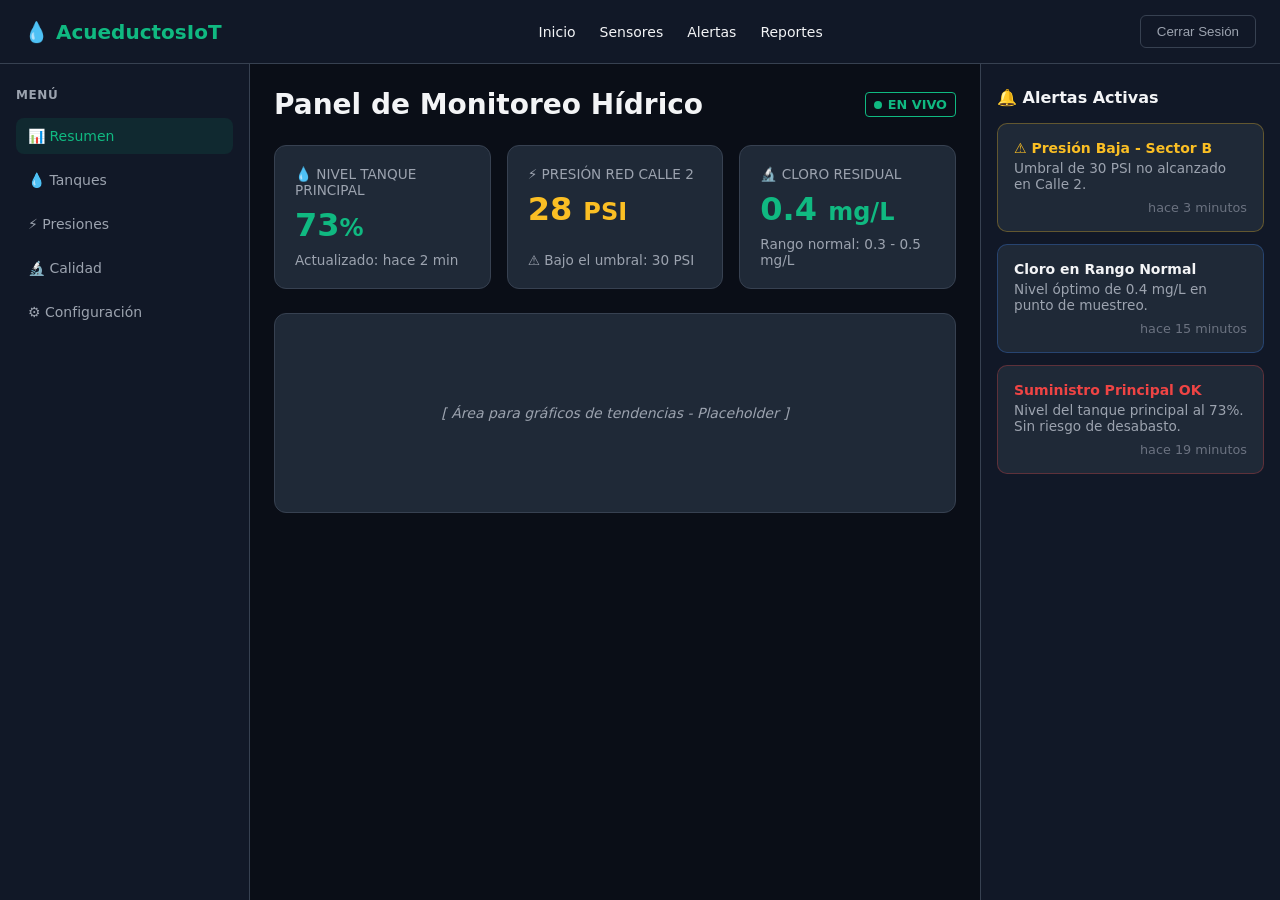
<file: Ejercicios/clase7/Laboratorio 6/index.html>
<!DOCTYPE html>
<html lang="es">
<head>
    <meta charset="UTF-8">
    <meta name="viewport" content="width=device-width, initial-scale=1.0">
    <title>Dashboard de Monitoreo Hídrico v2.4.1</title>
    <style>
        /* Estilos Globales - Paleta de colores oscuros moderna */
        :root {
            --bg-body: #0a0e17;
            --bg-panels: #111827;
            --bg-cards: #1f2937;
            --text-primary: #f3f4f6;
            --text-secondary: #9ca3af;
            --accent-green: #10b981;
            --accent-yellow: #fbbf24;
            --accent-blue: #3b82f6;
            --border-color: #374151;
            --sidebar-width: 250px;
            --alert-panel-width: 300px;
        }

        * { box-sizing: border-box; margin: 0; padding: 0; }
        body { font-family: 'Inter', system-ui, sans-serif; background-color: var(--bg-body); color: var(--text-primary); font-size: 14px; }

        /* Barra de Navegación */
        .navbar {
            display: flex;
            justify-content: space-between;
            align-items: center;
            padding: 0 24px;
            background: var(--bg-panels);
            border-bottom: 1px solid var(--border-color);
            min-height: 64px;
            position: sticky; top: 0; z-index: 100;
        }

        .nav-logo { font-size: 1.25rem; font-weight: bold; color: var(--accent-green); display: flex; align-items: center; gap: 8px; }
        
        .nav-links { display: flex; list-style: none; gap: 24px; }
        .nav-links a { color: var(--text-primary); text-decoration: none; font-weight: 500; transition: color 0.2s; }
        .nav-links a:hover { color: var(--accent-blue); }

        .btn-logout { 
            background-color: transparent; border: 1px solid var(--border-color); color: var(--text-secondary); 
            padding: 8px 16px; border-radius: 6px; cursor: pointer; transition: all 0.2s; 
        }
        .btn-logout:hover { background-color: rgba(255,255,255,0.05); color: var(--text-primary); border-color: var(--text-primary); }

        /* Layout Principal */
        .dashboard-layout {
            display: flex;
            min-height: calc(100vh - 64px);
        }

        /* Barra Lateral */
        .sidebar { 
            width: var(--sidebar-width); background: var(--bg-panels); padding: 24px 16px; 
            border-right: 1px solid var(--border-color); display: flex; flex-direction: column; justify-content: space-between; 
        }
        .sidebar h4 { color: var(--text-secondary); text-transform: uppercase; font-size: 0.75rem; letter-spacing: 0.05em; margin-bottom: 16px; }
        
        .sidebar-nav ul { list-style: none; }
        .sidebar-nav li { margin-bottom: 8px; }
        .sidebar-nav a { 
            display: flex; align-items: center; gap: 12px; color: var(--text-secondary); 
            text-decoration: none; padding: 10px 12px; border-radius: 8px; transition: all 0.2s; 
        }
        .sidebar-nav a:hover { color: var(--text-primary); background-color: rgba(255,255,255,0.05); }
        .sidebar-nav a.active { color: var(--accent-green); background-color: rgba(16, 185, 129, 0.1); font-weight: 500; }

        /* Contenido Principal */
        .main-content { 
            flex: 1; padding: 24px; background-color: var(--bg-body); 
            overflow-y: auto; display: flex; flex-direction: column; 
        }
        
        .section-header { 
            display: flex; justify-content: space-between; align-items: center; margin-bottom: 24px; 
        }
        .live-indicator { 
            color: var(--accent-green); font-size: 0.8rem; font-weight: bold; border: 1px solid var(--accent-green); 
            padding: 4px 8px; border-radius: 4px; display: flex; align-items: center; gap: 6px; 
        }
        .live-indicator span { width: 8px; height: 8px; background-color: var(--accent-green); border-radius: 50%; display: inline-block; animation: pulse 1.5s infinite; }

        /* Grid de Tarjetas de Sensor */
        .sensor-grid {
            display: flex;
            flex-wrap: wrap;
            gap: 16px;
            margin-bottom: 24px;
        }

        .sensor-card {
            background: var(--bg-cards);
            padding: 20px;
            border-radius: 12px;
            border: 1px solid var(--border-color);
            flex: 1 1 calc(33.333% - 16px);
            display: flex; flex-direction: column; gap: 8px; transition: transform 0.2s, box-shadow 0.2s;
        }
        .sensor-card:hover { transform: translateY(-2px); box-shadow: 0 4px 12px rgba(0,0,0,0.2); border-color: var(--accent-blue); }

        .sensor-header { font-size: 0.85rem; color: var(--text-secondary); display: flex; align-items: center; gap: 8px; text-transform: uppercase; }
        .sensor-value { font-size: 2rem; font-weight: bold; color: var(--accent-green); }
        .sensor-subtext { font-size: 0.85rem; color: var(--text-secondary); margin-top: auto; }
        .alert-value { color: var(--accent-yellow); }

        /* Panel de Gráficos (Placeholder) */
        .chart-section {
            background: var(--bg-cards);
            padding: 20px;
            border-radius: 12px;
            border: 1px solid var(--border-color);
            min-height: 200px;
            display: flex; justify-content: center; align-items: center; color: var(--text-secondary); font-style: italic;
        }

        /* Panel de Alertas */
        .alert-panel { 
            width: var(--alert-panel-width); background: var(--bg-panels); padding: 24px 16px; 
            border-left: 1px solid var(--border-color); display: flex; flex-direction: column; 
        }
        .alert-panel h3 { margin-bottom: 16px; display: flex; align-items: center; gap: 8px; font-size: 1rem; }
        .alert-list { list-style: none; display: flex; flex-direction: column; gap: 12px; }
        
        .alert-card {
            background: var(--bg-cards);
            padding: 16px;
            border-radius: 10px;
            border: 1px solid var(--border-color);
            display: flex; flex-direction: column; gap: 4px;
        }
        .alert-card.warning { border-color: rgba(251, 191, 36, 0.3); }
        .alert-card.critical { border-color: rgba(239, 68, 68, 0.3); }
        .alert-card.info { border-color: rgba(59, 130, 246, 0.3); }

        .alert-title { color: var(--text-primary); font-weight: 600; display: flex; align-items: center; gap: 6px; }
        .alert-msg { color: var(--text-secondary); font-size: 0.85rem; }
        .alert-time { font-size: 0.8rem; color: #6b7280; text-align: right; margin-top: 4px; }
        .alert-card.warning .alert-title { color: var(--accent-yellow); }
        .alert-card.critical .alert-title { color: #ef4444; }

        /* Animaciones */
        @keyframes pulse { 0% { opacity: 0.6; } 50% { opacity: 1; } 100% { opacity: 0.6; } }

        /* Responsive */
        @media (max-width: 1024px) {
            .dashboard-layout { flex-direction: column; }
            .sidebar, .alert-panel { width: 100%; border: none; border-bottom: 1px solid var(--border-color); }
        }
        @media (max-width: 768px) {
            .nav-links { display: none; } /* Ocultar enlaces de navegación en móvil */
            .sensor-card { flex-basis: 100%; } /* Tarjetas de sensor ocupan todo el ancho */
        }
    </style>
</head>
<body>

    <nav class="navbar">
        <div class="nav-logo">💧 AcueductosIoT</div>
        <ul class="nav-links">
            <li><a href="#">Inicio</a></li>
            <li><a href="#">Sensores</a></li>
            <li><a href="#">Alertas</a></li>
            <li><a href="#">Reportes</a></li>
        </ul>
        <button class="btn-logout">Cerrar Sesión</button>
    </nav>

    <div class="dashboard-layout">
        <aside class="sidebar">
            <nav class="sidebar-nav">
                <h4>Menú</h4>
                <ul>
                    <li><a href="#" class="active">📊 Resumen</a></li>
                    <li><a href="#">💧 Tanques</a></li>
                    <li><a href="#">⚡ Presiones</a></li>
                    <li><a href="#">🔬 Calidad</a></li>
                    <li><a href="#">⚙️ Configuración</a></li>
                </ul>
            </nav>
        </aside>

        <main class="main-content">
            <div class="section-header">
                <h1>Panel de Monitoreo Hídrico</h1>
                <div class="live-indicator"><span></span> EN VIVO</div>
            </div>
            
            <section class="sensor-grid">
                <div class="sensor-card">
                    <div class="sensor-header">💧 Nivel Tanque Principal</div>
                    <p class="sensor-value">73<span style="font-size: 1.5rem;">%</span></p>
                    <p class="sensor-subtext">Actualizado: hace 2 min</p>
                </div>
                <div class="sensor-card">
                    <div class="sensor-header">⚡ Presión Red Calle 2</div>
                    <p class="sensor-value alert-value">28 <span style="font-size: 1.5rem;">PSI</span></p>
                    <p class="sensor-subtext">⚠️ Bajo el umbral: 30 PSI</p>
                </div>
                <div class="sensor-card">
                    <div class="sensor-header">🔬 Cloro Residual</div>
                    <p class="sensor-value">0.4 <span style="font-size: 1.5rem;">mg/L</span></p>
                    <p class="sensor-subtext">Rango normal: 0.3 - 0.5 mg/L</p>
                </div>
            </section>

            <section class="chart-section">
                <span>[ Área para gráficos de tendencias - Placeholder ]</span>
            </section>
        </main>

        <aside class="alert-panel">
            <h3>🔔 Alertas Activas</h3>
            <ul class="alert-list">
                <li class="alert-card warning">
                    <div class="alert-title">⚠️ Presión Baja - Sector B</div>
                    <p class="alert-msg">Umbral de 30 PSI no alcanzado en Calle 2.</p>
                    <p class="alert-time">hace 3 minutos</p>
                </li>
                <li class="alert-card info">
                    <div class="alert-title">Cloro en Rango Normal</div>
                    <p class="alert-msg">Nivel óptimo de 0.4 mg/L en punto de muestreo.</p>
                    <p class="alert-time">hace 15 minutos</p>
                </li>
                <li class="alert-card critical">
                    <div class="alert-title">Suministro Principal OK</div>
                    <p class="alert-msg">Nivel del tanque principal al 73%. Sin riesgo de desabasto.</p>
                    <p class="alert-time">hace 19 minutos</p>
                </li>
            </ul>
        </aside>
    </div>

</body>
</html>
</file>
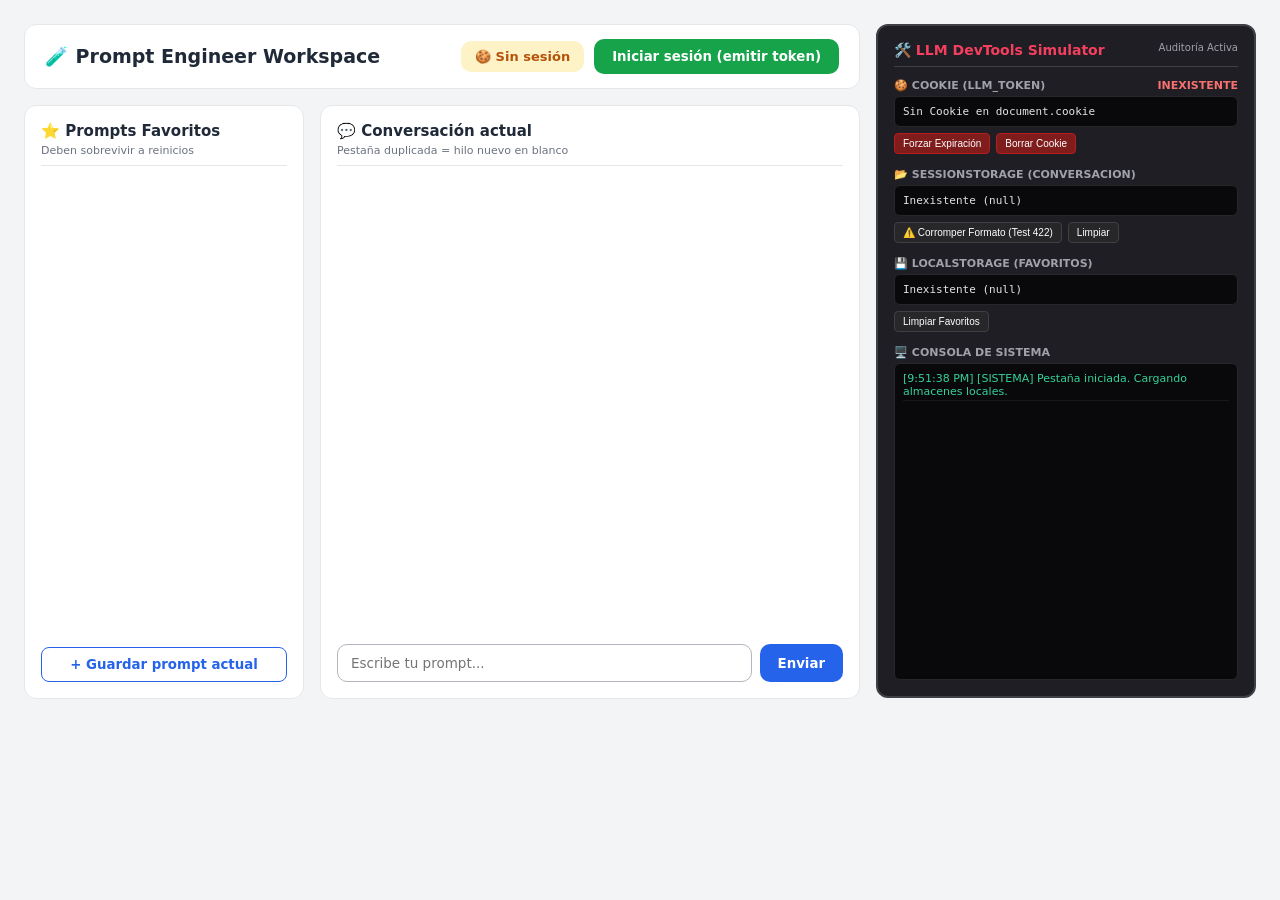
<file: Ejercicios/Clase15/practica2_prompt-workspace_fixed (1).html>
<!DOCTYPE html>
<html lang="es">
<head>
<meta charset="UTF-8">
<title>Prompt Engineer Workspace + DevTools</title>
<!--
  ============================================================
  PRÁCTICA 2 — MEMORIA DE CONTEXTO DEL LLM (CON DEVTOOLS)
  ============================================================
-->
<style>
  * { box-sizing: border-box; margin: 0; font-family: 'Segoe UI', system-ui, sans-serif; }
  body { background: #f3f4f6; padding: 24px; }
  
  /* Ajuste de Grid para alojar el DevTools a la derecha */
  .container { max-width: 1400px; margin: 0 auto; display: grid; grid-template-columns: 1fr 380px; gap: 16px; }
  .app-zone { display: flex; flex-direction: column; gap: 16px; }
  
  .top { background: #fff; border: 1px solid #e5e7eb;
         border-radius: 12px; padding: 14px 20px; display: flex; justify-content: space-between; align-items: center; }
  .top h1 { font-size: 19px; color: #1f2937; }
  #badgeToken { background: #fef3c7; color: #b45309; font-weight: 700; font-size: 13px;
                padding: 8px 14px; border-radius: 10px; }
  .cols { display: grid; grid-template-columns: 280px 1fr; gap: 16px; }
  .panel { background: #fff; border: 1px solid #e5e7eb; border-radius: 12px; padding: 16px;
           display: flex; flex-direction: column; min-height: 66vh; }
  .panel h2 { font-size: 15px; color: #1f2937; }
  .panel .sub { font-size: 11px; color: #6b7280; margin: 4px 0 10px; border-bottom: 1px solid #e5e7eb; padding-bottom: 8px; }
  #listaFavoritos { flex: 1; overflow-y: auto; display: flex; flex-direction: column; gap: 8px; }
  .fav { background: #f3f4f6; border-radius: 8px; padding: 8px 10px; font-size: 13px; }
  .fav button { border: 0; background: none; color: #2563eb; cursor: pointer; font-size: 12px; padding: 2px 0; }
  #btnGuardarFav { margin-top: 10px; border: 1.5px solid #2563eb; background: #fff; color: #2563eb;
                   font-weight: 700; border-radius: 8px; padding: 9px; cursor: pointer; }
  #conversacion { flex: 1; overflow-y: auto; display: flex; flex-direction: column; gap: 10px; padding: 6px 0; }
  .msg { max-width: 75%; padding: 9px 13px; border-radius: 13px; font-size: 13.5px; line-height: 1.45; }
  .msg.user { align-self: flex-end; background: #dbeafe; }
  .msg.ia   { align-self: flex-start; background: #e5e7eb; }
  .fila { display: flex; gap: 8px; margin-top: 10px; }
  #prompt { flex: 1; padding: 10px 13px; border: 1px solid #b4b4be; border-radius: 10px; font-size: 13.5px; }
  .fila button, #btnLogin { padding: 10px 18px; border: 0; border-radius: 10px; background: #2563eb;
                            color: #fff; font-weight: 700; cursor: pointer; }
  #btnLogin { background: #16a34a; }
  #modal { position: fixed; inset: 0; background: rgba(0,0,0,.45); display: none;
           align-items: center; justify-content: center; }
  #modal.visible { display: flex; }
  .caja { background: #fff; border: 3px solid #dc2626; border-radius: 14px; width: 360px; overflow: hidden; }
  .caja h3 { background: #fee2e2; color: #dc2626; padding: 12px 16px; font-size: 15px; }
  .caja p  { padding: 14px 16px; font-size: 13.5px; }
  .caja button { margin: 0 16px 16px; padding: 9px 16px; border: 0; border-radius: 8px;
                 background: #2563eb; color: #fff; font-weight: 700; cursor: pointer; }

  /* ==========================================================
     ESTILOS DEL PANEL DEVTOOLS INTEGRADO
     ========================================================== */
  .devtools { background: #1e1e24; color: #e4e4e7; border-radius: 12px; padding: 16px; 
              display: flex; flex-direction: column; height: calc(66vh + 80px); border: 2px solid #3f3f46; }
  .devtools h2 { font-size: 14px; color: #f43f5e; border-bottom: 1px solid #3f3f46; padding-bottom: 8px; margin-bottom: 12px; display: flex; justify-content: space-between; }
  .dt-section { margin-bottom: 14px; }
  .dt-title { font-size: 11px; font-weight: bold; text-transform: uppercase; color: #a1a1aa; margin-bottom: 4px; display: flex; justify-content: space-between; }
  .dt-box { background: #09090b; border: 1px solid #27272a; border-radius: 6px; padding: 8px; font-family: monospace; font-size: 11px; overflow-x: auto; white-space: pre-wrap; word-break: break-all; max-height: 100px; }
  .dt-actions { display: flex; gap: 6px; margin-top: 6px; }
  .dt-btn { background: #27272a; border: 1px solid #3f3f46; color: #fff; padding: 4px 8px; border-radius: 4px; cursor: pointer; font-size: 10px; font-family: sans-serif; }
  .dt-btn:hover { background: #3f3f46; }
  .dt-btn.danger { background: #7f1d1d; border-color: #b91c1c; }
  .dt-btn.danger:hover { background: #991b1b; }
  #dt-console { flex: 1; min-height: 120px; background: #09090b; border: 1px solid #27272a; border-radius: 6px; padding: 8px; font-family: monospace; font-size: 11px; overflow-y: auto; color: #34d399; }
  .log-line { border-bottom: 1px solid #18181b; padding-bottom: 2px; margin-bottom: 2px; }
  .log-line.error { color: #f87171; }
  .log-line.warn { color: #fbbf24; }
</style>
</head>
<body>

<div class="container">
  <!-- Zona Principal de la Aplicación -->
  <div class="app-zone">
    <div class="top">
      <h1>🧪 Prompt Engineer Workspace</h1>
      <div style="display:flex; gap:10px; align-items:center;">
        <span id="badgeToken">🍪 Sin sesión</span>
        <button id="btnLogin">Iniciar sesión (emitir token)</button>
      </div>
    </div>

    <div class="cols">
      <div class="panel">
        <h2>⭐ Prompts Favoritos</h2>
        <div class="sub">Deben sobrevivir a reinicios</div>
        <div id="listaFavoritos"></div>
        <button id="btnGuardarFav">+ Guardar prompt actual</button>
      </div>

      <div class="panel">
        <h2>💬 Conversación actual</h2>
        <div class="sub">Pestaña duplicada = hilo nuevo en blanco</div>
        <div id="conversacion"></div>
        <div class="fila">
          <input id="prompt" type="text" placeholder="Escribe tu prompt..." autocomplete="off">
          <button id="btnEnviar">Enviar</button>
        </div>
      </div>
    </div>
  </div>

  <!-- PANEL DEVTOOLS INTEGRADO -->
  <div class="devtools">
    <h2>
      <span>🛠️ LLM DevTools Simulator</span>
      <span style="font-size: 10px; color: #a1a1aa; font-weight: normal;">Auditoría Activa</span>
    </h2>

    <div class="dt-section">
      <div class="dt-title">
        <span>🍪 Cookie (llm_token)</span>
        <span id="dt-cookie-status" style="color: #f87171;">Inexistente</span>
      </div>
      <div id="dt-cookie-val" class="dt-box">Ninguna detectada</div>
      <div class="dt-actions">
        <button class="dt-btn danger" onclick="dtExpirarCookie()">Forzar Expiración</button>
        <button class="dt-btn danger" onclick="dtEliminarCookie()">Borrar Cookie</button>
      </div>
    </div>

    <div class="dt-section">
      <div class="dt-title">
        <span>📂 SessionStorage (conversacion)</span>
      </div>
      <div id="dt-session-val" class="dt-box">[]</div>
      <div class="dt-actions">
        <button class="dt-btn" onclick="dtCorromperConversacion()">⚠️ Corromper Formato (Test 422)</button>
        <button class="dt-btn" onclick="dtLimpiarSession()">Limpiar</button>
      </div>
    </div>

    <div class="dt-section">
      <div class="dt-title">
        <span>💾 LocalStorage (favoritos)</span>
      </div>
      <div id="dt-local-val" class="dt-box">[]</div>
      <div class="dt-actions">
        <button class="dt-btn" onclick="dtLimpiarLocal()">Limpiar Favoritos</button>
      </div>
    </div>

    <div class="dt-title">🖥️ Consola de Sistema</div>
    <div id="dt-console"></div>
  </div>
</div>

<div id="modal">
  <div class="caja">
    <h3>⚠ Sesión expirada (401)</h3>
    <p>Tu token venció. La conversación actual se borró,
       pero tus favoritos siguen intactos.</p>
    <button id="btnCerrarModal">Entendido</button>
  </div>
</div>

<script>
/* ############################################################
   BLOQUE 1 — SIMULADOR_API_LLM  (NO MODIFICAR)
   ############################################################ */
const ApiLLM = (() => {
  const _p = "llm_token";           // nombre exacto de la cookie
  const _f = /^tk_(\d+)$/;          // formato exacto del valor: tk_<epochMsExpiracion>

  function _leerCookie() {
    const m = document.cookie.match(new RegExp("(?:^|;\\s*)" + _p + "=([^;]+)"));
    return m ? decodeURIComponent(m[1]) : null;
  }
  function _tokenValido(t) {
    if (!t) return false;
    const m = t.match(_f);
    if (!m) return false;
    return Date.now() < Number(m[1]);
  }
  function _contextoValido(h) {
    return Array.isArray(h) && h.length > 0 && h.every(x =>
      x && typeof x === "object" &&
      (x.rol === "user" || x.rol === "ia") &&
      typeof x.contenido === "string"
    );
  }
  const _r = [
    "Interesante. Reformulando tu contexto de %N mensajes: la clave está en la especificidad.",
    "Con %N mensajes de contexto, mi análisis es: divide el problema antes de pedir código.",
    "He leído tus %N mensajes. Sugerencia: define el formato de salida en el prompt.",
    "Contexto de %N mensajes recibido. Un buen prompt declara rol, tarea y restricciones."
  ];

  async function enviar(historial) {
    // latencia de red simulada
    await new Promise(res => setTimeout(res, 350 + Math.random() * 900));

    if (!_tokenValido(_leerCookie())) {
      throw { status: 401, error: "TOKEN_AUSENTE_MALFORMADO_O_EXPIRADO" };
    }
    if (!_contextoValido(historial)) {
      throw { status: 422, error: "FORMATO_DE_CONTEXTO_INVALIDO",
              esperado: '[{ rol: "user"|"ia", contenido: string }, ...]' };
    }
    const frase = _r[historial.length % _r.length].replace("%N", historial.length);
    return { status: 200, respuesta: frase };
  }

  return { enviar };
})();
Object.freeze(ApiLLM);


/* ############################################################
   BLOQUE 2 — CLIENTE
   ############################################################ */

const $ = id => document.getElementById(id);

const CLAVE_CONVERSACION = "conversacion";
const CLAVE_FAVORITOS = "favoritos";
const NOMBRE_COOKIE = "llm_token";
const DURACION_TOKEN_MS = 2 * 60 * 1000; // 2 minutos
let intervaloCountdown = null;

function cargarConversacion() {
  const c = sessionStorage.getItem(CLAVE_CONVERSACION);
  return c ? JSON.parse(c) : [];
}
function guardarConversacion(conv) {
  sessionStorage.setItem(CLAVE_CONVERSACION, JSON.stringify(conv));
  dtActualizarAlmacenamientos(); // Notificar a DevTools
}
function borrarConversacion() {
  sessionStorage.removeItem(CLAVE_CONVERSACION);
  dtActualizarAlmacenamientos(); // Notificar a DevTools
}

function cargarFavoritos() {
  const f = localStorage.getItem(CLAVE_FAVORITOS);
  return f ? JSON.parse(f) : [];
}
function guardarFavoritos(favs) {
  localStorage.setItem(CLAVE_FAVORITOS, JSON.stringify(favs));
  dtActualizarAlmacenamientos(); // Notificar a DevTools
}

function emitirToken() {
  const expiraEn = Date.now() + DURACION_TOKEN_MS;
  const valor = "tk_" + expiraEn;
  document.cookie = `${NOMBRE_COOKIE}=${valor}; Max-Age=${DURACION_TOKEN_MS / 1000}; path=/`;
  dtLog("AUTH", `Token emitido: ${valor}. Expira en 120s.`, "warn");
  iniciarCountdownBadge();
  dtActualizarAlmacenamientos();
}

function leerCookieToken() {
  const m = document.cookie.match(new RegExp("(?:^|;\\s*)" + NOMBRE_COOKIE + "=([^;]+)"));
  return m ? decodeURIComponent(m[1]) : null;
}

function expiracionDeToken(valorCookie) {
  const m = valorCookie && valorCookie.match(/^tk_(\d+)$/);
  return m ? Number(m[1]) : null;
}

function iniciarCountdownBadge() {
  if (intervaloCountdown) clearInterval(intervaloCountdown);
  intervaloCountdown = setInterval(actualizarBadge, 250);
  actualizarBadge();
}

function actualizarBadge() {
  const valor = leerCookieToken();
  const expiraEn = expiracionDeToken(valor);

  if (!expiraEn || Date.now() >= expiraEn) {
    $("badgeToken").textContent = "🍪 Sin sesión";
    if (intervaloCountdown) {
      clearInterval(intervaloCountdown);
      intervaloCountdown = null;
    }
    dtActualizarAlmacenamientos();
    return;
  }

  const restanteMs = expiraEn - Date.now();
  const mm = String(Math.floor(restanteMs / 60000)).padStart(2, "0");
  const ss = String(Math.floor((restanteMs % 60000) / 1000)).padStart(2, "0");
  $("badgeToken").textContent = `🍪 Token expira en ${mm}:${ss}`;
}

function pintarMensaje(rol, contenido) {
  const div = document.createElement("div");
  div.className = "msg " + (rol === "user" ? "user" : "ia");
  div.textContent = contenido;
  $("conversacion").appendChild(div);
  $("conversacion").scrollTop = $("conversacion").scrollHeight;
}

function pintarFavoritos() {
  const lista = $("listaFavoritos");
  lista.innerHTML = "";
  cargarFavoritos().forEach(texto => {
    const div = document.createElement("div");
    div.className = "fav";
    div.textContent = texto;
    const btn = document.createElement("button");
    btn.textContent = "Usar ▸";
    btn.onclick = () => { $("prompt").value = texto; };
    div.appendChild(document.createElement("br"));
    div.appendChild(btn);
    lista.appendChild(div);
  });
}

function cookieVigente() {
  const valor = leerCookieToken();
  const expiraEn = expiracionDeToken(valor);
  return expiraEn !== null && Date.now() < expiraEn;
}

function manejarSesionExpirada() {
  dtLog("AUTH", "Detectada sesión expirada. Ejecutando borrado de sesión.", "error");
  borrarConversacion();
  $("conversacion").innerHTML = "";
  $("modal").classList.add("visible");
  actualizarBadge();
}

async function enviarPrompt() {
  const texto = $("prompt").value.trim();
  if (!texto) return;

  const conv = cargarConversacion();
  conv.push({ rol: "user", contenido: texto });
  guardarConversacion(conv);
  pintarMensaje("user", texto);
  $("prompt").value = "";

  dtLog("API", `Enviando prompt a API... (Mensajes acumulados: ${conv.length})`);

  if (!cookieVigente()) {
    dtLog("AUTH", "Intento de fetch bloqueado por cliente (Cookie ausente/vencida).", "error");
    manejarSesionExpirada();
    return;
  }

  try {
    const data = await ApiLLM.enviar(conv);
    conv.push({ rol: "ia", contenido: data.respuesta });
    guardarConversacion(conv);
    pintarMensaje("ia", data.respuesta);
    dtLog("API", `Respuesta 200: "${data.respuesta}"`);
  } catch (e) {
    dtLog("API", `Error capturado: ${JSON.stringify(e)}`, "error");
    if (e.status === 401) {
      manejarSesionExpirada();
    } else if (e.status === 422) {
      console.error("Contexto inválido:", e);
      alert("Error 422: el formato del contexto enviado a la API es inválido.");
    } else {
      console.error("Error inesperado:", e);
    }
  }
}

function guardarFavorito() {
  const texto = $("prompt").value.trim();
  if (!texto) return;
  const favs = cargarFavoritos();
  favs.push(texto);
  guardarFavoritos(favs);
  pintarFavoritos();
  dtLog("STORAGE", `Guardado favorito nuevo en LocalStorage.`);
}


/* ############################################################
   LÓGICA DEL PANEL DEVTOOLS (CONEXIÓN Y CONTROL)
   ############################################################ */

// Actualiza los cuadros del inspector DevTools en tiempo real
function dtActualizarAlmacenamientos() {
  // Cookie
  const token = leerCookieToken();
  const expira = expiracionDeToken(token);
  const cookieStatus = $("dt-cookie-status");
  const cookieVal = $("dt-cookie-val");
  
  if (token) {
    const rest = expira - Date.now();
    if (rest > 0) {
      cookieStatus.textContent = "Activa";
      cookieStatus.style.color = "#34d399";
      cookieVal.textContent = `Nombre: llm_token\nValor: ${token}\nExpiración: En ${Math.round(rest / 1000)}s`;
    } else {
      cookieStatus.textContent = "Expirada";
      cookieStatus.style.color = "#fbbf24";
      cookieVal.textContent = `Nombre: llm_token\nValor: ${token}\n(Ya expiró en el tiempo)`;
    }
  } else {
    cookieStatus.textContent = "Inexistente";
    cookieStatus.style.color = "#f87171";
    cookieVal.textContent = "Sin Cookie en document.cookie";
  }

  // Session Storage
  const sessionData = sessionStorage.getItem(CLAVE_CONVERSACION);
  $("dt-session-val").textContent = sessionData ? JSON.stringify(JSON.parse(sessionData), null, 2) : "Inexistente (null)";

  // Local Storage
  const localData = localStorage.getItem(CLAVE_FAVORITOS);
  $("dt-local-val").textContent = localData ? JSON.stringify(JSON.parse(localData), null, 2) : "Inexistente (null)";
}

// Envía un mensaje a la consola del DevTools integrado
function dtLog(modulo, msg, tipo = "info") {
  const consoleBox = $("dt-console");
  const time = new Date().toLocaleTimeString();
  const div = document.createElement("div");
  div.className = `log-line ${tipo}`;
  div.textContent = `[${time}] [${modulo}] ${msg}`;
  consoleBox.appendChild(div);
  consoleBox.scrollTop = consoleBox.scrollHeight;
}

// Funciones del inspector para alterar estados
function dtExpirarCookie() {
  // Ponemos una fecha pasada para expirar la cookie
  document.cookie = `${NOMBRE_COOKIE}=tk_1000000; Max-Age=0; path=/`;
  dtLog("DEVTOOLS", "Cookie expirada forzosamente a mano.", "warn");
  dtActualizarAlmacenamientos();
}

function dtEliminarCookie() {
  document.cookie = `${NOMBRE_COOKIE}=; expires=Thu, 01 Jan 1970 00:00:00 UTC; path=/;`;
  dtLog("DEVTOOLS", "Cookie eliminada por completo.");
  dtActualizarAlmacenamientos();
}

function dtCorromperConversacion() {
  // Esto rompe la estructura [{rol, contenido}] requerida por ApiLLM
  const datosRotos = ["Este formato no es el correcto", { rol: "hack", hack: true }];
  sessionStorage.setItem(CLAVE_CONVERSACION, JSON.stringify(datosRotos));
  dtLog("DEVTOOLS", "SessionStorage saboteado intencionalmente para provocar Error 422.", "warn");
  dtActualizarAlmacenamientos();
}

function dtLimpiarSession() {
  sessionStorage.removeItem(CLAVE_CONVERSACION);
  $("conversacion").innerHTML = "";
  dtLog("DEVTOOLS", "SessionStorage limpiado.");
  dtActualizarAlmacenamientos();
}

function dtLimpiarLocal() {
  localStorage.removeItem(CLAVE_FAVORITOS);
  pintarFavoritos();
  dtLog("DEVTOOLS", "LocalStorage limpiado.");
  dtActualizarAlmacenamientos();
}

// Bucle secundario para refrescar el reloj interno del inspector DevTools cada segundo
setInterval(dtActualizarAlmacenamientos, 1000);


/* ---------- Arranque Inicial ---------- */
$("btnEnviar").addEventListener("click", enviarPrompt);
$("prompt").addEventListener("keydown", e => { if (e.key === "Enter") enviarPrompt(); });
$("btnGuardarFav").addEventListener("click", guardarFavorito);
$("btnLogin").addEventListener("click", emitirToken);
$("btnCerrarModal").addEventListener("click", () => $("modal").classList.remove("visible"));

cargarConversacion().forEach(m => pintarMensaje(m.rol, m.contenido));
pintarFavoritos();
dtLog("SISTEMA", "Pestaña iniciada. Cargando almacenes locales.");

if (leerCookieToken()) {
  iniciarCountdownBadge();
} else {
  actualizarBadge();
}
dtActualizarAlmacenamientos();
</script>
</body>
</html>
</file>
